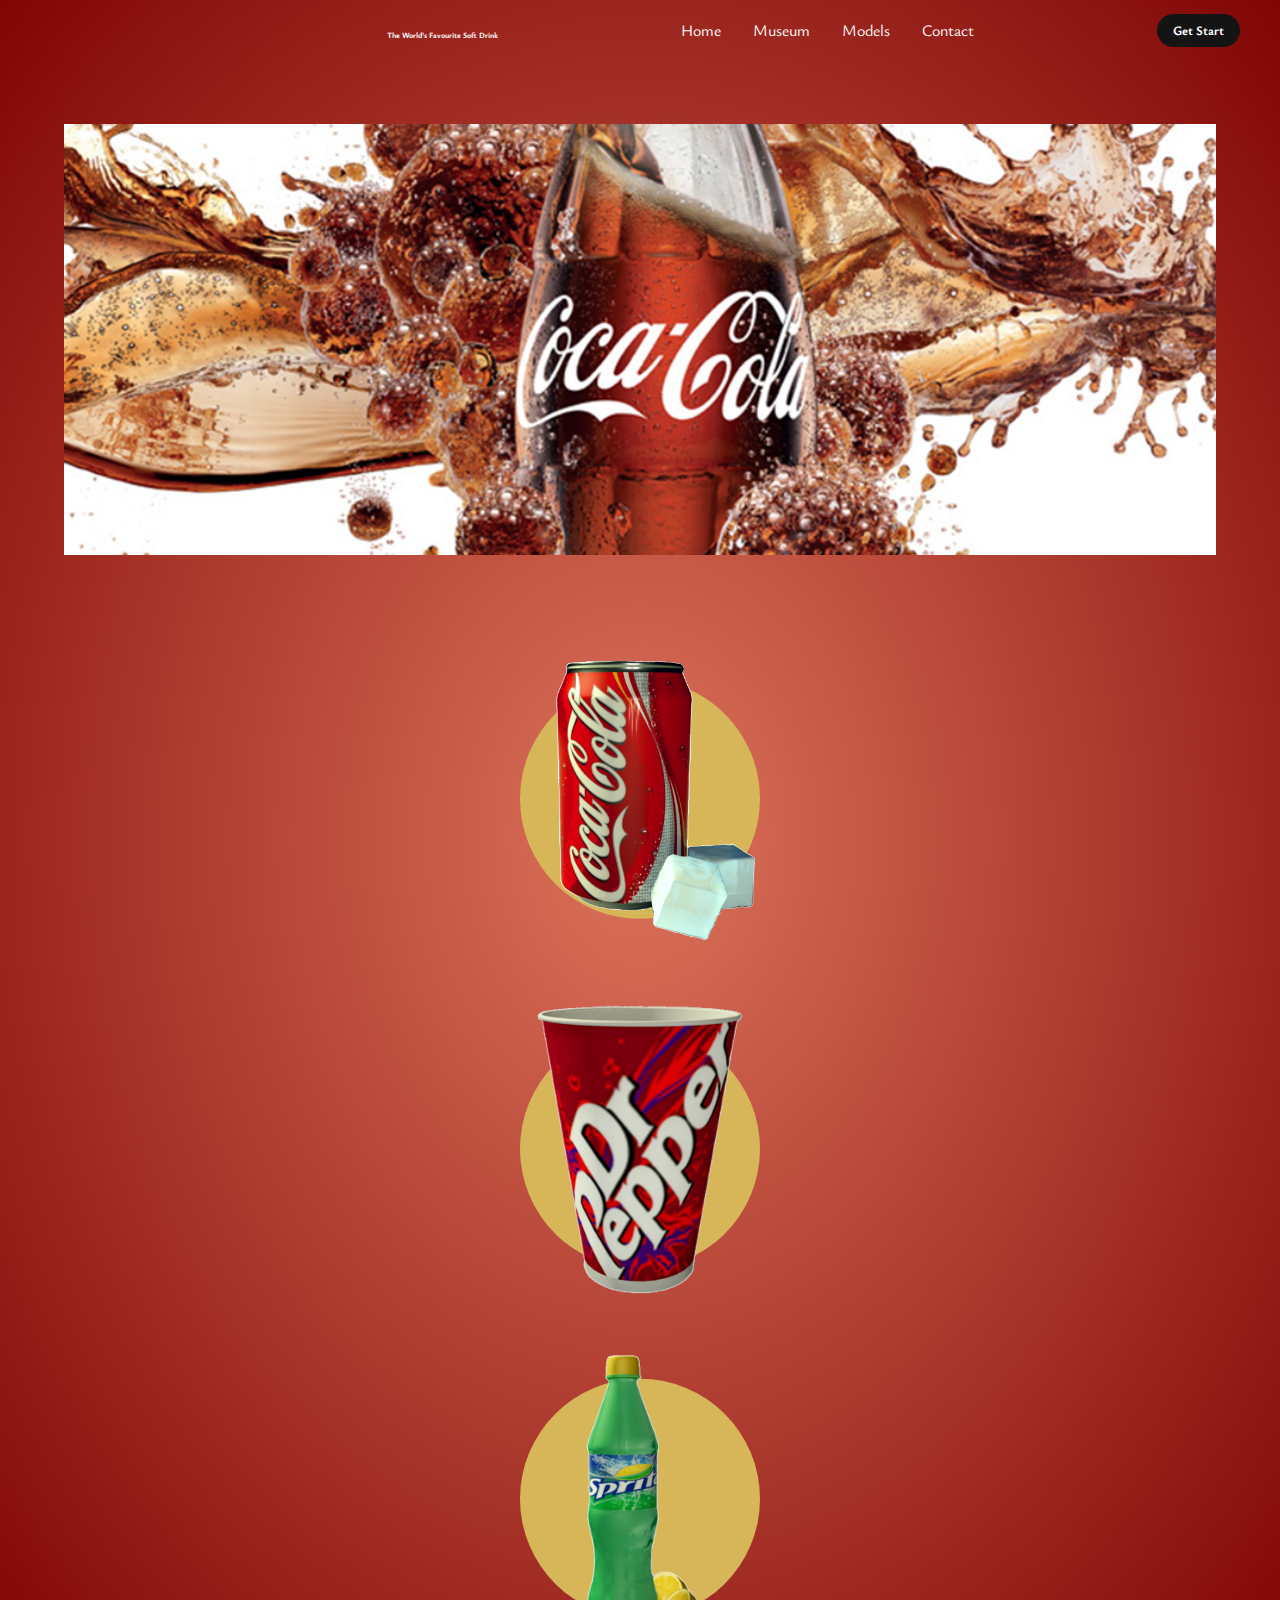
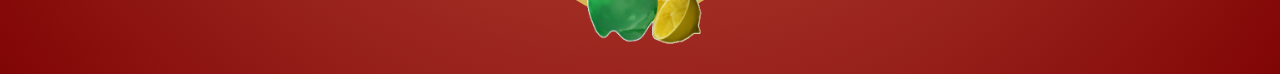
<file: assignment/index.html>
<!DOCTYPE html>
<html>
    <head>
        <meta charset="utf-8" />
        <title>3D App Project</title>
        <link rel="stylesheet" href="css/index.css" />
        <link rel="stylesheet" href="https://cdnjs.cloudflare.com/ajax/libs/font-awesome/6.4.0/css/all.min.css" integrity="sha512-iecdLmaskl7CVkqkXNQ/ZH/XLlvWZOJyj7Yy7tcenmpD1ypASozpmT/E0iPtmFIB46ZmdtAc9eNBvH0H/ZpiBw==" crossorigin="anonymous" referrerpolicy="no-referrer" />
        <link rel="stylesheet" href="https://cdn.jsdelivr.net/npm/swiper@9/swiper-bundle.min.css" />
    </head>
    <body>
        
        <header>
            <div class="navbar">
                <div class="logo">
                    <span style="--i:1;">C</span>
                    <span style="--i:2;">o</span>
                    <span style="--i:3;">c</span>
                    <span style="--i:4;">a</span>
                    <span style="--i:5;margin-left: 0.8vw;">·</span>
                    <span style="--i:6;margin-top: 0.8vw;margin-left: 1.2vw;">C</span>
                    <span style="--i:7;margin-top: 0.8vw;">o</span>
                    <span style="--i:8;margin-top: 0.8vw;">l</span>
                    <span style="--i:9;margin-top: 0.8vw;">a</span>
                </div>

                <div class="strapline">
                    <h1>
                        The World's Favourite Soft Drink
                    </h1>
                </div>

                <ul class="links">
                    <li><a href="#">Home</a></li>
                    <li><a href="museum.html">Museum</a></li>
                    <li><a href="model.html">Models</a></li>
                    <li><a href="#" onclick="showcontact()">Contact</a></li>
                </ul>
                <a href="model.html" class="action_btn">Get Start</a>
                <div class="toggle_btn">
                    <i class="fa-solid fa-bars"></i>
                </div>
            </div>

            <div class="dropdown_menu">
                <li><a href="#">Home</a></li>
                <li><a href="museum.html">Museum</a></li>
                <li><a href="model.html">Models</a></li>
                <li><a href="#" onclick="showcontact()">Contact</a></li>
                <li><a href="model.html" class="action_btn">Get Start</a></li>
            </div>

            <div id="contact">
                <p>MY 3D APP CONTACT DETAILS</p>
                <p>Xinyin Xu, <br>Email: xx91@sussex.ac.uk</p>
                <button onclick="closecontact()">Close</button>
            </div>
        </header>

        <main>
        <img src="assets/images/main_3D.jpg"
            style="min-height: 240px;width: 100%;padding: 5%;"/>

        <div class="container">

            <div class="card">
                <div class="circle">
                    <div class="content">
                        <h2>Coca Cola</h2>
                        <p>It was 1886, John Pemberton, an Atlanta pharmacist, was inspired by simple curiosity. One afternoon, he stirred up a fragrant, caramel-coloured liquid and, when it was done, the mixture was combined with carbonated water and sampled by customers who all agreed - this new drink was something special!</p>
                    </div>
                    <img src="./assets/images/icecola.png" alt="">
                </div>
            </div>

            <div class="card">
                <div class="circle">
                    <div class="content">
                        <h2>Dr. Pepper</h2>
                        <p>Dr Pepper's unique, sparkling blend of 23 fruit flavours has been around for well over a century and it's still the same, with that distinctive flavour you just can't quite put your tongue on. It was created by Texas pharmacist Charles Alderton in 1885. The distinctive, bold taste of Dr Pepper has been popular ever since.</p>
                    </div>
                    <img src="./assets/images/pepper.png" alt="">
                </div>
            </div>

            <div class="card">
                <div class="circle">
                    <div class="content">
                        <h2>Sprite</h2>
                        <p>First introduced in 1961, crisp, refreshing, clean-tasting Sprite is now the world's leading lemon and lime flavoured soft drink and is sold in more than 190 different countries. Sprite Zero, part of our no sugar Zero range, offers the delicious lemon lime taste of Sprite without the sugar or calories.</p>
                    </div>
                    <img src="./assets/images/lemonsprit.png" alt="">
                </div>
            </div>

        </div>
        </main>

    <script src='scripts/js/custom.js'></script> 
    
    </body>
</html>
</file>
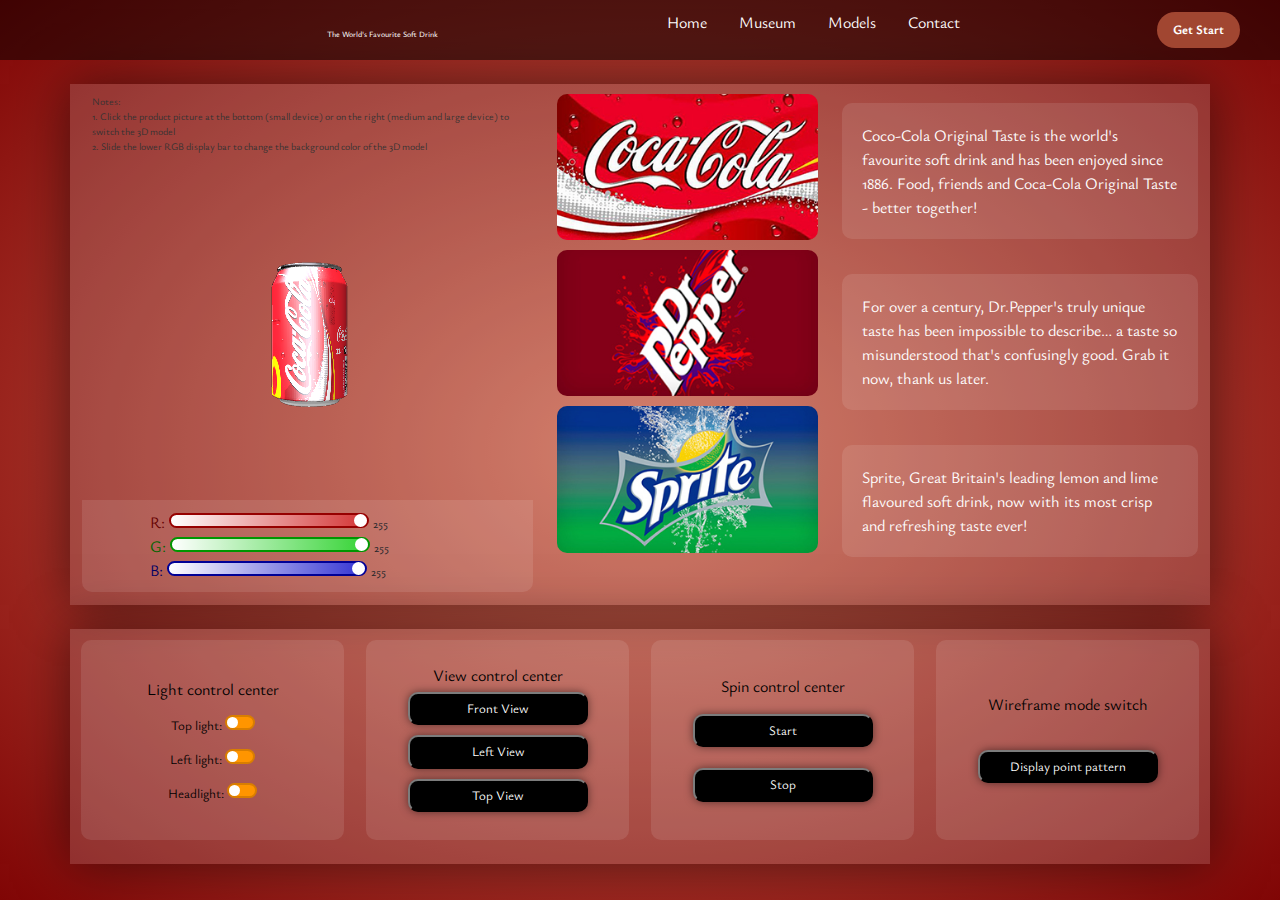
<file: assignment/model.html>
<html> 
    <head> 

        <meta charset="utf-8">
        <meta name="viewport" content="width=device-width, initial-scale=1, shrink-to-fit=no">
        
        <title>X3DOM Model Page</title>
        
        <!--CSS Link-->
        <link rel='stylesheet' href='css/bootstrap.css'></link> 
        <link rel='stylesheet' href='css/x3dom.css'></link> 
        <link rel='stylesheet' href='css/all.css'></link> 
        <link rel="stylesheet" href="https://cdnjs.cloudflare.com/ajax/libs/font-awesome/6.4.0/css/all.min.css" integrity="sha512-iecdLmaskl7CVkqkXNQ/ZH/XLlvWZOJyj7Yy7tcenmpD1ypASozpmT/E0iPtmFIB46ZmdtAc9eNBvH0H/ZpiBw==" crossorigin="anonymous" referrerpolicy="no-referrer" />
 
    </head>

    <body>
    
    <!--Navbar-->
    <header>
        <div class="navbar">
            <div class="logo">
                <span style="--i:1;">C</span>
                <span style="--i:2;">o</span>
                <span style="--i:3;">c</span>
                <span style="--i:4;">a</span>
                <span style="--i:5;margin-left: 0.8vw;">·</span>
                <span style="--i:6;margin-top: 0.6vw;margin-left: 1.2vw;">C</span>
                <span style="--i:7;margin-top: 0.6vw;">o</span>
                <span style="--i:8;margin-top: 0.6vw;">l</span>
                <span style="--i:9;margin-top: 0.6vw;">a</span>
            </div>
            <div class="strapline">
                <h1>
                    The World's Favourite Soft Drink
                </h1>
            </div>
            <ul class="links">
                <li><a href="index.html">Home</a></li>
                <li><a href="museum.html">Museum</a></li>
                <li><a href="model.html">Models</a></li>
                <li><a href="#" onclick="showcontact()">Contact</a></li>
            </ul>
                <a href="model.html" class="action_btn">Get Start</a>
            <div class="toggle_btn">
                <i class="fa-solid fa-bars"></i>
            </div>
        </div>

        <div class="dropdown_menu">
            <li><a href="index.html">Home</a></li>
            <li><a href="museum.html">Museum</a></li>
            <li><a href="model.html">Models</a></li>
            <li><a href="#" onclick="showcontact()">Contact</a></li>
            <li><a href="model.html" class="action_btn">Get Start</a></li>
        </div>

        <div id="contact">
            <p>MY 3D APP CONTACT DETAILS</p>
            <p>Xinyin Xu, <br>Email: xx91@sussex.ac.uk</p>
            <button onclick="closecontact()">Close</button>
        </div>
    </header>

    <br>
    <main>
    <!--Model module-->
    <div class="container">
        <div class="row">

            <div class="col-12 col-md-6 col-lg-5">
                <!--Prompt label-->
                <div id="notes">
                    <p>Notes: <br>
                    1. Click the product picture at the bottom (small device) or on the right (medium and large device) to switch the 3D model<br>
                    2. Slide the lower RGB display bar to change the background color of the 3D model
                    </p>
                </div>

                <!--X3D-->
                <x3d height=330px>
                    <scene id="mainScene">

                        <!--Lights-->
                        <navigationInfo id="head" headlight='true' type='"EXAMINE"'></navigationInfo>
                        <directionalLight id="Top_light" direction='0 -1 0' on ="TRUE" intensity='2.0' shadowIntensity='0.0'>
                        </directionalLight>
                        <directionalLight id="Left_light" direction='-1 -1 0' on ="TRUE" intensity='2.0' shadowIntensity='0.0'>
                        </directionalLight>

                        <!--Views-->
                        <Transform DEF="View_front"
                        translation="10.3935413360596 0 -21.2797012329102"
                        rotation="0 -1 0 2.01899099349976">
                        <Viewpoint id="front"
                            position="0 0 0"
                            orientation="0 -1 0 1.57079601287842"
                            fieldOfView="0.927295029163361"
                            description="camera" />
                        </Transform>
                        <Transform DEF="View_left"
                            translation="21.2786235809326 0 10.1902570724487"
                            rotation="0 1 0 2.69591403007507">
                            <Viewpoint id="left"
                                position="0 0 0"
                                orientation="0 -1 0 1.57079601287842"
                                fieldOfView="0.927295029163361"
                                description="camera" />
                        </Transform>
                        <Transform DEF="View_top"
                            translation="0 23.572151184082 0"
                            rotation="0.216120004653931 -0.216120004653931 -0.952147006988525 1.61981296539307">
                            <Viewpoint id="top"
                                position="0 0 0"
                                orientation="0 -1 0 1.57079601287842"
                                fieldOfView="0.927295029163361"
                                description="camera" />
                        </Transform>

                        <!--Model-->
                        <Transform DEF="model" rotation='0 1 0 0'>
                            <inline id = inlineBox nameSpaceName="model" mapDEFToID="true" url="assets/x3d/coca.x3d"> </inline>
                        </Transform>

                        <!--Spin-->
                        <timeSensor id="spin" DEF="time" cycleInterval="5" enabled="false" loop="true"></timeSensor>
                        <orientationInterpolator DEF="spin" key="0 0.5 1" keyValue="0 1 0 0, 0 1 0 3.14, 0 1 0 6.28"></orientationInterpolator>
                        <Route fromNode="time" fromField ="fraction_changed" toNode="spin" toField="set_fraction"></Route>
                        <Route fromNode="spin" fromField ="value_changed" toNode="model" toField="rotation"></Route>

                    </scene>
                </x3d>
            
                <!--3D backgroud color control-->
                <div id="3dbkgd" class="tdbk">
                        <label for="r" style="color: rgb(100, 0, 0);">R:</label>
                    <input type="range" id="r" min="0" max="255" value="255" class="range" onchange="changeBackgroundColor()">
                        <span id="r-value" style="font-size: 12px;">255</span>
                    <br>
                        <label for="g" style="color: rgb(0, 100, 0);">G:</label>
                    <input type="range" id="g" min="0" max="255" value="255" class="range" onchange="changeBackgroundColor()">
                        <span id="g-value" style="font-size: 12px;">255</span>
                    <br>
                        <label for="b" style="color: rgb(0, 0, 100);">B:</label>
                    <input type="range" id="b" min="0" max="255" value="255" class="range" onchange="changeBackgroundColor()">
                        <span id="b-value" style="font-size: 12px;">255</span>
                </div>
            </div>

            <div class="col-12 col-md-6 col-lg-3">
                <!--Table of 3D items-->
                <table id="model_table" class="gallery">
                    <tr>
                        <td file="assets/x3d/coca.x3d">
                            <img src="assets/images/coca_cola.jpg"/>
                        </td>
                        <td file="assets/x3d/cup.x3d">
                            <img src="assets/images/dr_pepper.jpg"/>
                        </td>
                        <td file="assets/x3d/bottle.x3d">
                            <img src="assets/images/sprite.jpg"/>
                        </td>
                    </tr>
                </table>
            </div>

        
            <div class="col-12 col-md-6 col-lg-4">
                <div class="caption">
                    <p>Coco-Cola Original Taste is the world's favourite soft drink and has been enjoyed since 1886. Food, friends and Coca-Cola Original Taste - better together!</p>
                    <p>For over a century, Dr.Pepper's truly unique taste has been impossible to describe… a taste so misunderstood that's confusingly good. Grab it now, thank us later.</p>
                    <p>Sprite, Great Britain's leading lemon and lime flavoured soft drink, now with its most crisp and refreshing taste ever!</p>
                </div>
            </div>
        </div>
    </div>

    <br>

    <!--Control module-->
    <div class="container">
        <div class="row">
            <!--Lights control-->
            <div class="col" id="lights">
                <label style="font-size: medium;">Light control center</label>

                    <label style="font-size: small;">Top light:  
                <input type="checkbox" class="switch" onclick="lightSwitch('Top_light')"/></label>
                    <label style="font-size: small;">Left light:  
                <input type="checkbox" class="switch" onclick="lightSwitch('Left_light')"/></label>
                    <label style="font-size: small;">Headlight:  
                <input type="checkbox" class="switch" onclick="headlight()"/></label>
            </div>

            <!--Views control-->
            <div class="col" id="views">
                <label style="font-size: medium;">View control center</label>

                <button onclick="document.getElementById('front').setAttribute('set_bind','true');">Front View</button>
                <button onclick="document.getElementById('left').setAttribute('set_bind','true');">Left View</button>
                <button onclick="document.getElementById('top').setAttribute('set_bind','true');">Top View</button>
            </div>

            <!--Spin control-->
            <div class="col" id="spinn">
                <label style="font-size: medium;">Spin control center</label>

                <button onclick="document.getElementById('spin').setAttribute('set_enabled','true');">Start</button>
                <button onclick="document.getElementById('spin').setAttribute('set_enabled','false');">Stop</button>
            </div>
            
            <!--Mode control-->
            <div class="col" id="mode">
                <label style="font-size: medium;">Wireframe mode switch</label>
                <button id="wfmode" onclick="toggleWireframe()">Display point pattern</button>
            </div>

        </div>
    </div>

    <br>
    </main>
        <!--JS Link-->
        <script src='scripts/js/x3dom.js'></script>
        <script src='scripts/js/x3dom-full.js'></script>
        <script src='scripts/js/bootstrap.js'></script>
        <script src='scripts/js/modelaction.js'></script> 
        <script src='scripts/js/custom.js'></script> 

        <script>
        //Wireframe mode
        var button = document.getElementById("wfmode");
        button.addEventListener('click', function() {
            var text = document.getElementById("wfmode");
            if (text.innerHTML === "Display point pattern") {
                text.innerHTML = "Display line pattern";
            } else if (text.innerHTML === "Display line pattern"){
                text.innerHTML = "Display pomplete model";
            }else{
                text.innerHTML = "Display point model";
            }
        });
        </script>
    </body> 

</html>
</file>
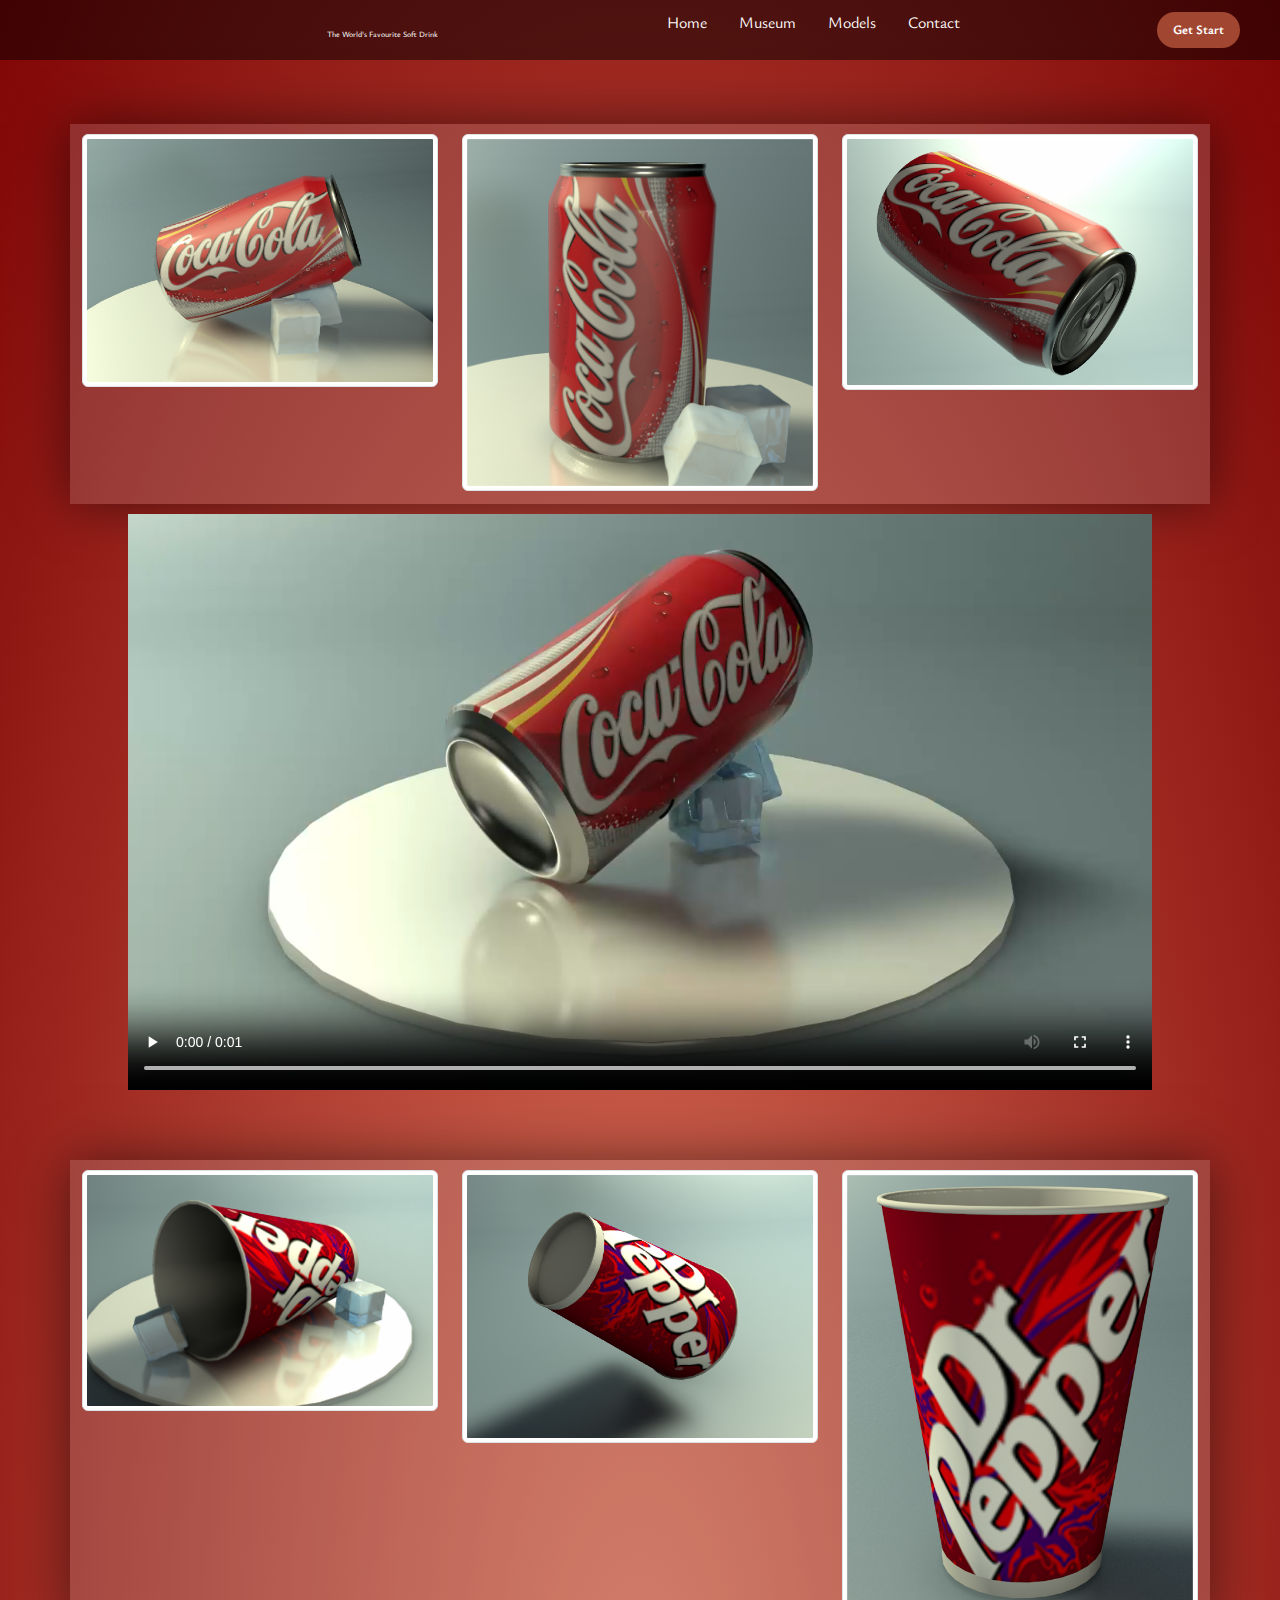
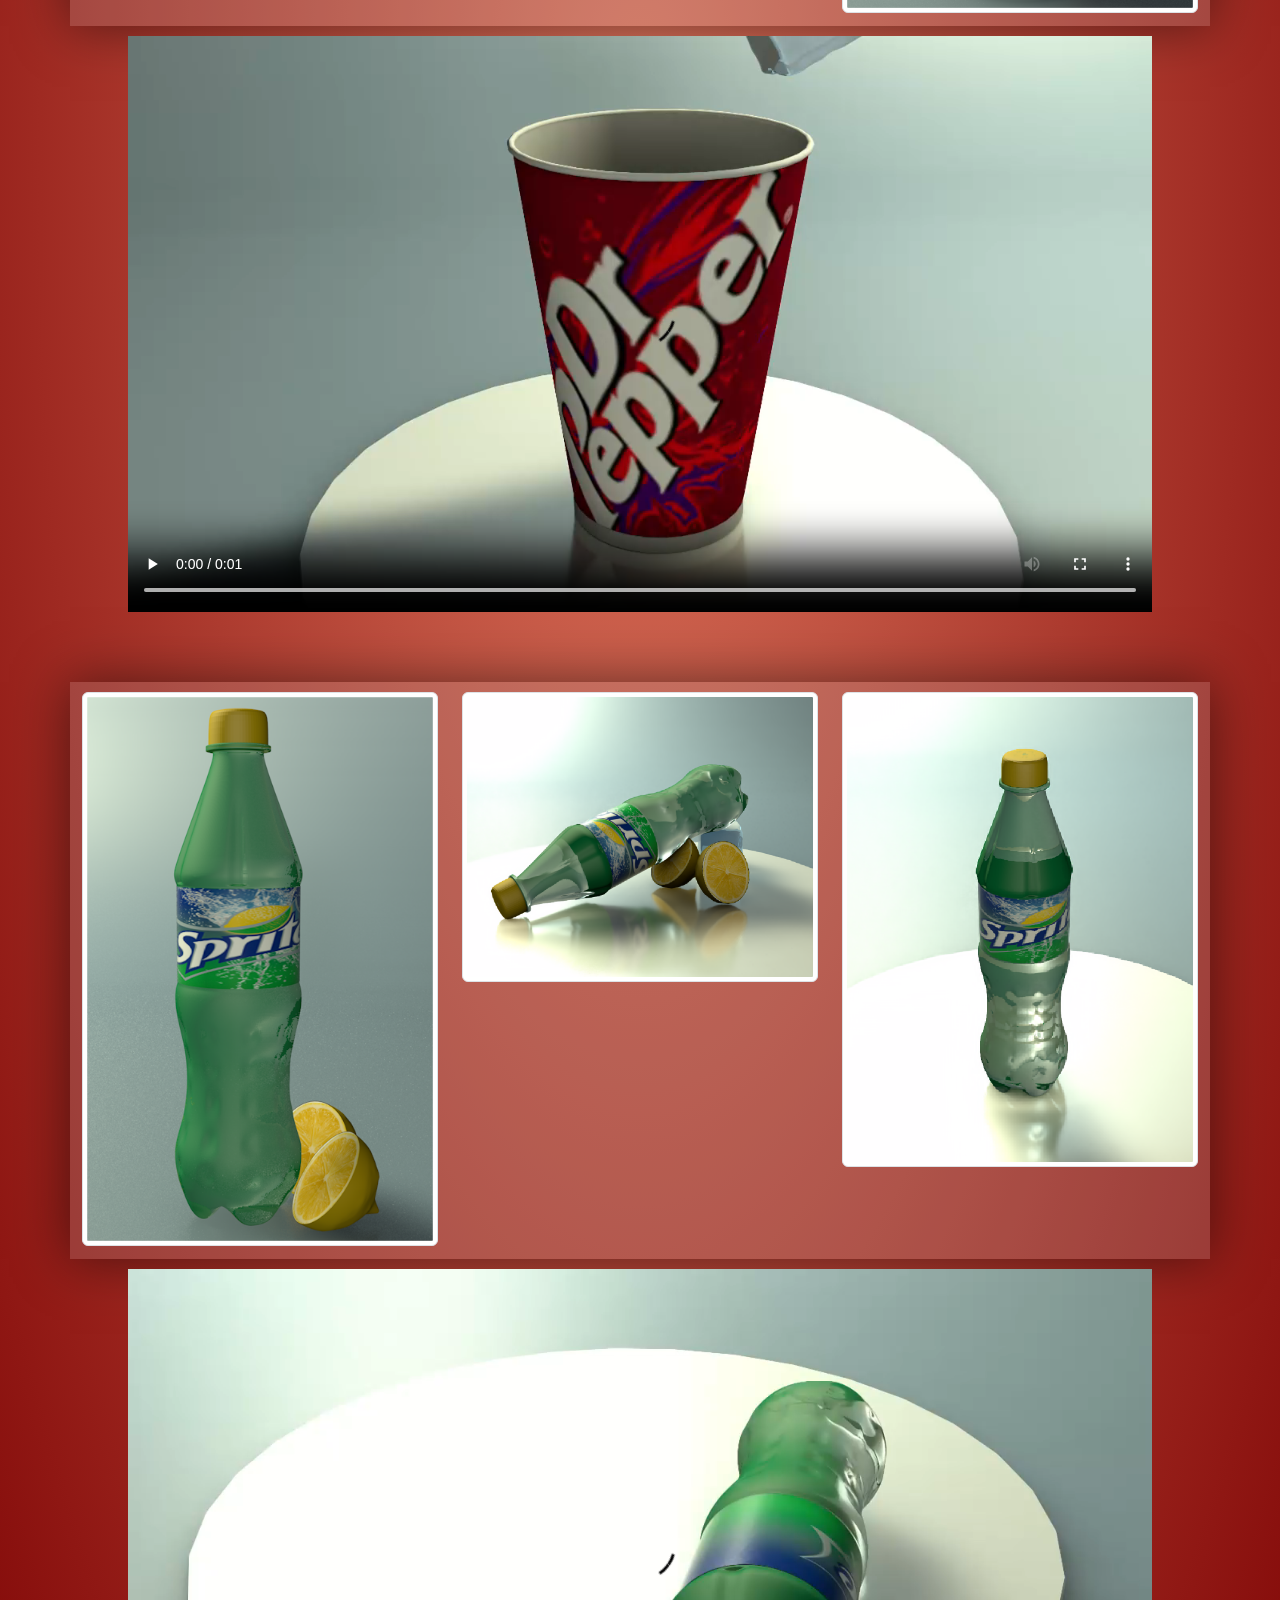
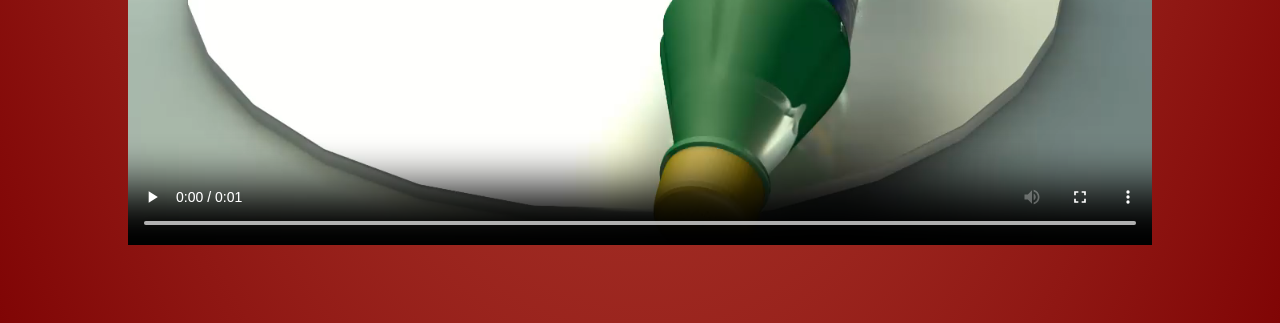
<file: assignment/museum.html>
<!DOCTYPE html>
<html>
    <head>
        <meta charset="utf-8" />
        <title>Virtual Museum Page</title>
        <link rel='stylesheet' href='css/bootstrap.css'>
        <link rel="stylesheet" href="css/all.css" />
        <link rel="stylesheet" href="https://cdnjs.cloudflare.com/ajax/libs/font-awesome/6.4.0/css/all.min.css" integrity="sha512-iecdLmaskl7CVkqkXNQ/ZH/XLlvWZOJyj7Yy7tcenmpD1ypASozpmT/E0iPtmFIB46ZmdtAc9eNBvH0H/ZpiBw==" crossorigin="anonymous" referrerpolicy="no-referrer" />
        <link rel="stylesheet" href="https://cdn.jsdelivr.net/npm/swiper@9/swiper-bundle.min.css" />
    </head>

    <body id="museumbody">

        <header>
            <div class="navbar">
                <div class="logo">
                    <span style="--i:1;">C</span>
                    <span style="--i:2;">o</span>
                    <span style="--i:3;">c</span>
                    <span style="--i:4;">a</span>
                    <span style="--i:5;margin-left: 0.8vw;">·</span>
                    <span style="--i:6;margin-top: 0.6vw;margin-left: 1.2vw;">C</span>
                    <span style="--i:7;margin-top: 0.6vw;">o</span>
                    <span style="--i:8;margin-top: 0.6vw;">l</span>
                    <span style="--i:9;margin-top: 0.6vw;">a</span>
                </div>
                <div class="strapline">
                    <h1>
                        The World's Favourite Soft Drink
                    </h1>
                </div>
                <ul class="links">
                    <li><a href="index.html">Home</a></li>
                    <li><a href="museum.html">Museum</a></li>
                    <li><a href="model.html">Models</a></li>
                    <li><a href="#" onclick="showcontact()">Contact</a></li>
                </ul>
                    <a href="model.html" class="action_btn">Get Start</a>
                <div class="toggle_btn">
                    <i class="fa-solid fa-bars"></i>
                </div>
            </div>
    
            <div class="dropdown_menu">
                <li><a href="index.html">Home</a></li>
                <li><a href="museum.html">Museum</a></li>
                <li><a href="model.html">Models</a></li>
                <li><a href="#" onclick="showcontact()">Contact</a></li>
                <li><a href="model.html" class="action_btn">Get Start</a></li>
            </div>

            <div id="contact">
                <p>MY 3D APP CONTACT DETAILS</p>
                <p>Xinyin Xu, <br>Email: xx91@sussex.ac.uk</p>
                <button onclick="closecontact()">Close</button>
            </div>
        </header>

        <main>
        <div id="preview" class="container">
            <div class="row">
                <div class="col">
            <img src="assets/images/mu1.png" class="img-thumbnail" alt="Cinque Terre"/>
                </div>
                <div class="col">
            <img src="assets/images/mu2.png" class="img-thumbnail" alt="Cinque Terre"/>
                </div>
                <div class="col">
            <img src="assets/images/mu3.png" class="img-thumbnail" alt="Cinque Terre"/>
                </div>
            </div>
        </div>
        <video src="assets/images/cola.mp4" controls style="width: 80%;margin-left: 10%;"></video>
        
        <div id="preview" class="container">
            <div class="row">
                <div class="col">
            <img src="assets/images/mu4.png" class="img-thumbnail" alt="Cinque Terre"/>
                </div>
                <div class="col">
            <img src="assets/images/mu5.png" class="img-thumbnail" alt="Cinque Terre"/>
                </div>
                <div class="col">
            <img src="assets/images/mu6.png" class="img-thumbnail" alt="Cinque Terre"/>
                </div>
            </div>
        </div>
        <video src="assets/images/pepper.mp4" controls style="width: 80%;margin-left: 10%;"></video>
        
        <div id="preview" class="container">
            <div class="row">
                <div class="col">
            <img src="assets/images/mu7.png" class="img-thumbnail" alt="Cinque Terre"/>
                </div>
                <div class="col">
            <img src="assets/images/mu8.png" class="img-thumbnail" alt="Cinque Terre"/>
                </div>
                <div class="col">
            <img src="assets/images/mu9.png" class="img-thumbnail" alt="Cinque Terre"/>
                </div>
            </div>
        </div>
        <video src="assets/images/sprite.mp4" controls style="width: 80%;margin-left: 10%;"></video>
        
        <br><br><br><br>

        </main>

        <script>
            
            for (let img of document.querySelectorAll(".img-thumbnail")) {
                img.addEventListener("click",()=>{

                    let container = document.createElement("div")
                    container.classList.add("preview_container")
                    container.onclick = function(){
                        container.remove()
                    }
                    let innerImg = document.createElement("img")
                    innerImg.classList.add("image")

                    innerImg.src = img.src
                    
                    container.onwheel = function(event){
                        event.preventDefault();
                        const width = getComputedStyle(innerImg).width.slice(0, -2)
                        const height = getComputedStyle(innerImg).height.slice(0, -2)

                        if (event.deltaY > 0){
                            innerImg.style.width = parseInt(width) * 1.2 + "px"
                            innerImg.style.height = parseInt(height) * 1.2 + "px"
                        }else if (event.deltaY < 0){
                            innerImg.style.width = parseInt(width) * 0.8 + "px"
                            innerImg.style.height = parseInt(height) * 0.8 + "px"
                        }
                        
                    }
                    container.append(innerImg)
                    document.body.append(container)
                })
            }

        </script>

        <script src='scripts/js/bootstrap.js'></script>
        <script src='scripts/js/custom.js'></script> 
    </body>
</html>
</file>
<file: assignment/css/index.css>
@import url('https://fonts.googleapis.com/css2?family=Dancing+Script:wght@700&family=Ysabeau&display=swap');

* {
    margin: 0;
    padding: 0;
    box-sizing: border-box;
}
body {
    font-family: 'Ysabeau', sans-serif;
    justify-content: center;
    align-items: center;
    min-height: 100vh;
    background: radial-gradient(rgb(220, 115, 91),rgb(128, 5, 5));
    flex-wrap: wrap;
}

/*container*/
.container {
    display: flex;
    flex-direction: column; 
    align-items: center;
    justify-content: center;
}

/*Logo*/
.logo {
    font-family:'Dancing Script', cursive;
    font-size: 3rem;
    display: flex;
    color: transparent;
}
.logo span {
    animation: animate 3s linear infinite;
    animation-delay: calc(0.1s * var(--i));
}
@keyframes animate {
    0%
    {
        color: #fff;
        filter: blur(0.5px) hue-rotate(0deg);
        text-shadow: 0 0 1vw #00b3ff,
        0 0 20px #00b3ff,
        0 0 40px #00b3ff,
        0 0 80px #00b3ff;
    }
    30%,70%
    {
        color: #fff;
        filter: blur(0.5px) hue-rotate(360deg);
        text-shadow: 0 0 1vw #00b3ff,
        0 0 20px #00b3ff,
        0 0 40px #00b3ff,
        0 0 80px #00b3ff;
    }
    100%
    {
        color: transparent;
        box-shadow: none;
        filter: blur(0.5px) hue-rotate(0deg);
    }
}

/*Strapline*/
h1 {
    font-size: 0.5rem;
    color: #fff;
    margin-bottom: -30px;
    margin-left: -18px;
}

/*navbar*/
li {
    list-style: none;
}
a {
    text-decoration: none;
    color: #fff;
    font-size: 1rem;
}
a:hover {
    color: black;
}
/*header*/
header {
    position: relative;
    padding: 0 2rem;
}
.navbar {
    width: 100%;
    height: 60px;
    max-width: 1200px;
    margin: 0 auto;
    display: flex;
    align-items: center;
    justify-content: space-between;
}

.navbar .links {
    display: flex;
    gap: 2rem;
}

.navbar .toggle_btn {
    color: #fff;
    font-size: 1.5rem;
    cursor: pointer;
    display: none;
}
.action_btn {
    background-color: rgb(20, 20, 20);
    color: #fff;
    padding: 0.5rem 1rem;
    border: none;
    outline: none;
    border-radius: 20px;
    font-size: 0.8rem;
    font-weight: bold;
    cursor: pointer;
    transition: scale 0.2 ease;
}
.action_btn:hover {
    scale: 1.05;
    color: #fff;
}
.action_btn:active {
    scale: 0.95;
}
/*dropdown menu*/
.dropdown_menu {
    display: none;
    position: absolute;
    right: 2rem;
    top: 60px;
    height: 0;
    width: 300px;
    background: rgba(255, 255, 255, 0.1);
    backdrop-filter: blur(15px);
    border-radius: 10px;
    overflow: hidden;
    transition: height 0.2s cubic-bezier(0.175, 0.885, 0.32, 1.275);
}
.dropdown_menu.open {
    height: 240px;
}
.dropdown_menu li {
    padding: 0.7rem;
    display: flex;
    align-items: center;
    justify-content: center;
}
.dropdown_menu .action_btn {
    width: 100%;
    display: flex;
    justify-content: center;
}
/*Contact*/
#contact {
    display:none;
    position:fixed;
    top:40%;
    left:10%;
    width:80%;
    height:auto;
    z-index:9999;
    color: #fff;
    padding: 5%;
    background-color:rgba(40, 0, 0, 0.8);
    border-radius:5px;
}
#contact button {
    width: 100%;
}
/*responsive*/
@media (max-width: 576px) {
    .dropdown_menu {
        left: 2rem;
        width: unset;
    }
    .card{
        width: auto;
        max-width: 350px;
        align-items: flex-start;
        margin: 13px;
    }
    .card:hover{
        height: 600px;
    }
    .card .content{
        width: 100%;
        left: 0;
        padding: 30px;
    }
    .card:hover img{
        top: 70%;
        left: 50%;
        height: 300px;
    }
}
@media (max-width: 992px) {
    .navbar .links,
    .navbar .action_btn {
        display: none;
    }
    .navbar .toggle_btn {
        display: block;
    }
    .dropdown_menu {
        display: block;
    }
}

/*Product card*/
.card{
    position: relative;
    width: 600px;
    height: 350px;
    border-radius: 20px;
    display: flex;
    align-items: center;
    transition: 0.5s;
}
.card .circle{
    position: absolute;
    top: 0;
    left: 0;
    width: 100%;
    height: 100%;
    
}
.card .circle::before{
    content: "";
    position: absolute;
    top: 0;
    left: 0;
    width: 100%;
    height: 100%;
    background: rgb(215, 182, 90);
    clip-path: circle(120px at center);
    border-radius: 20px;
    transition: 0.5s;
}
.card:hover .circle::before{
    clip-path: circle(400px at center);
    background: rgb(170, 0, 0);
}
.card img{
    position: absolute;
    top: 50%;
    left: 50%;
    transform: translate(-50%,-50%);
    height: 300px;
    pointer-events: none;
    transition: 0.5s;
}
.card:hover img{
    display: block;
    left: 80%;
    height: 400px;
}
.card .content{
    position: relative;
    width: 50%;
    padding: 20px 20px 20px 40px;
    transition: 0.5s;
    pointer-events: none;
    opacity: 0;
    visibility: hidden;
}
.card:hover .content{
    left: 0;
    opacity: 1;
    visibility: visible;
}
.card .content h2{
    color: white;
    text-transform: uppercase;
    font-size: 2em;
    line-height: 1em;
    margin-bottom: 7px;
}
.card .content p{
    color: white;
    font-size: 0.8em;
}

.card:nth-child(2):hover .circle::before{
    clip-path: circle(400px at center);
    background: rgb(50, 0, 0);
}

.card:nth-child(3):hover .circle::before{
    clip-path: circle(400px at center);
    background: rgb(20, 100, 0);
}

button {
    color:white;
    font-size: small;
    text-align: center;
    background-color: black;
    margin: 5px;
    padding: 5px;
    width: 180px;
    border-color: #282828;
    border-radius: 10px;
    box-shadow: 0 0 8px rgba(0, 0, 0, 0.5);
}
button:hover {
    background-color: rgb(128, 5, 5);
    color: #dadada;
}
</file>
<file: assignment/css/x3dom.css>
/*
 * X3DOM JavaScript Library
 * http://www.x3dom.org
 *
 * (C)2009 Fraunhofer IGD, Darmstadt, Germany
 * Dual licensed under the MIT and GPL
 *
 * Based on code originally provided by
 * Philip Taylor: http://philip.html5.org
 */

X3D, x3d {
    position:relative;
    cursor:pointer;
    margin: 0;
    padding: 0;
    outline: none;
    display: block;
}

X3D:hover, 
x3d:hover, 
.x3dom-canvas:hover {
    -webkit-user-select: none;
    -webkit-touch-callout: none;
}

.x3dom-canvas {
    border:none;
    cursor:pointer;
    cursor:-webkit-grab;
    cursor:grab;
    width:100%;
    height:100%;
}

.x3dom-canvas-mousedown {
  cursor:-webkit-grabbing;
  cursor:grabbing;
}

.x3dom-canvas:focus {
    outline:none; 
}

.x3dom-progress {
    left: 16px;
    top: 16px;
    position: absolute;
    color: #646464;
    font-family: Helvetica, sans-serif;
    font-size: 14px;
    font-weight: bold;
    z-index: 100;
    display: flex;
    justify-content: center;
    align-items: center;
    background: rgba(255, 255, 255, 0.1);
    padding: 12px;
    border-radius: 5px;
    pointer-events: none;
    transition: opacity 0.2s ease-in-out;
}

.x3dom-progress-spinner {
    border: 2px solid #f3f3f3; /* Light grey */
    border-top: 2px solid #646464; /* Blue */
    border-radius: 50%;
    width: 16px;
    height: 16px;
    animation: spin 1s linear infinite;
    margin-right: 12px;
}

@keyframes spin {
    0% { transform: rotate(0deg); }
    100% { transform: rotate(360deg); }
}

.x3dom-vr {
    position: absolute;
    display: none;
    bottom: 5px;
    right: 15px;
    width: 48px;
    height: 48px;
    background-color: #ccc;
    opacity: 0.9;
    -webkit-mask-image: url("data:image/svg+xml,%3Csvg version='1.1' id='Layer_1' xmlns='http://www.w3.org/2000/svg' xmlns:xlink='http://www.w3.org/1999/xlink' x='0px' y='0px' viewBox='0 0 24 24' style='enable-background:new 0 0 24 24;' xml:space='preserve'%3E%3Cpath id='XMLID_9_' style='fill:%23FFFFFF;' d='M20.2,6.1c-2.7,0-5.4,0-8.2,0c-2.8,0-5.5,0-8.3,0c-1,0-1.5,0.6-1.5,1.5 c0,2.8,0,5.6,0,8.5c0,0.9,0.6,1.5,1.5,1.5c1.7,0,3.3,0,5,0c0.6,0,0.9-0.2,1.1-0.8c0.3-0.8,0.7-1.7,1-2.5c0.2-0.6,0.6-0.9,1.2-0.9 c0.6,0,1,0.4,1.2,1c0.3,0.8,0.5,1.5,0.8,2.3c0.3,0.8,0.5,0.9,1.3,0.9c1.6,0,3.2,0,4.7,0c1.2,0,1.7-0.5,1.7-1.8c0-2.7,0-5.4,0-8 C21.8,6.6,21.4,6.1,20.2,6.1z M7.8,14.3c-1.2,0-2.2-0.9-2.2-2.1c0-1.2,1-2.2,2.2-2.2c1.2,0,2.2,1,2.2,2.2C10,13.3,9,14.3,7.8,14.3z M16.2,14.3c-1.2,0-2.2-1-2.2-2.2c0-1.2,1-2.2,2.2-2.2c1.2,0,2.2,1,2.2,2.2C18.4,13.4,17.4,14.3,16.2,14.3z'/%3E%3C/svg%3E");
    mask-image: url("data:image/svg+xml,%3Csvg version='1.1' id='Layer_1' xmlns='http://www.w3.org/2000/svg' xmlns:xlink='http://www.w3.org/1999/xlink' x='0px' y='0px' viewBox='0 0 24 24' style='enable-background:new 0 0 24 24;' xml:space='preserve'%3E%3Cpath id='XMLID_9_' style='fill:%23FFFFFF;' d='M20.2,6.1c-2.7,0-5.4,0-8.2,0c-2.8,0-5.5,0-8.3,0c-1,0-1.5,0.6-1.5,1.5 c0,2.8,0,5.6,0,8.5c0,0.9,0.6,1.5,1.5,1.5c1.7,0,3.3,0,5,0c0.6,0,0.9-0.2,1.1-0.8c0.3-0.8,0.7-1.7,1-2.5c0.2-0.6,0.6-0.9,1.2-0.9 c0.6,0,1,0.4,1.2,1c0.3,0.8,0.5,1.5,0.8,2.3c0.3,0.8,0.5,0.9,1.3,0.9c1.6,0,3.2,0,4.7,0c1.2,0,1.7-0.5,1.7-1.8c0-2.7,0-5.4,0-8 C21.8,6.6,21.4,6.1,20.2,6.1z M7.8,14.3c-1.2,0-2.2-0.9-2.2-2.1c0-1.2,1-2.2,2.2-2.2c1.2,0,2.2,1,2.2,2.2C10,13.3,9,14.3,7.8,14.3z M16.2,14.3c-1.2,0-2.2-1-2.2-2.2c0-1.2,1-2.2,2.2-2.2c1.2,0,2.2,1,2.2,2.2C18.4,13.4,17.4,14.3,16.2,14.3z'/%3E%3C/svg%3E");
}

.x3dom-vr:hover {
    background-color: #999;
}

#x3dom-state-viewer {
    position: absolute;
    margin: 2px;
    padding: 5px;
    width: 135px;
    top: 0%;
    right: 0%;
    opacity: 0.9;
    background-color: #323232;
    z-index: 1000;
    font-family: Arial, sans-serif;
    color: #C8C8C8;
    font-weight: bold;
    text-transform: uppercase;
    cursor: help;
}

.x3dom-states-head {
    display: block;
    font-size: 26px;
}

.x3dom-states-rendermode-software {
    font-size: 10px;
    margin: 0 0 2px 2px;
}

.x3dom-states-rendermode-hardware {
    font-size: 10px;
    margin: 0 0 2px 2px;
}

.x3dom-states-head2 {
    font-size: 10px;
}

.x3dom-states-list {
    float: left;
    width: 100%;
    border-top: 1px solid #C8C8C8;
    list-style: none;
    font-size: 9px;
    line-height: 16px;
    margin:0;
    padding: 0;
    padding-top: 2px;
}

.x3dom-states-item  {
    width: 100%;
    float: left;
}

.x3dom-states-item-title {
    float: left;
    margin-left: 2px;
}

.x3dom-states-item-value {
    float: right;
    margin-right: 2px;
}

.x3dom-touch-marker {
	display: inline;
    padding: 5px;
    border-radius: 10px;
    position: absolute;
    font-family: Helvetica, sans-serif;
    line-height:10px;
    font-size: 10px;
    color: darkorange;
    background: cornsilk;
    opacity: 0.6;
    border: 2px solid orange;
	z-index: 200;
}

.x3dom-log {
    position: absolute;
    bottom: 16px;
    left: 50%;
    transform: translateX(-50%);
    width: 90%;
    border: 2px solid olivedrab;
    height: 200px;
    padding: 4px;
    overflow: auto;
    white-space: pre-wrap;
    font-family: sans-serif;
    font-size: x-small;
    color: #00ff00;
    background-color: black;
    opacity: 0.8;
    -webkit-user-select: text;
       -moz-user-select: text;
        -ms-user-select: text;
            user-select: text;
}

.x3dom-nox3d {
    font-family: Helvetica, sans-serif;
    font-size: 14px;
    background-color: #eb7a7a;
    padding: 1em;
    opacity: 0.75;
}

.x3dom-nox3d p { 
    color: #fff;
    font-size: 14px;
}

.x3dom-nox3d a { 
    color: #fff;
    font-size: 14px;
}
</file>
<file: assignment/css/all.css>
@import url('https://fonts.googleapis.com/css2?family=Dancing+Script:wght@700&family=Ysabeau&display=swap');

* {
    margin: 0;
    padding: 0;
    box-sizing: border-box;
}

body {
    font-family: 'Ysabeau', sans-serif;
    justify-content: center;
    align-items: center;
    min-height: 100vh;
    background: radial-gradient(rgb(220, 115, 91),rgb(128, 5, 5));
    flex-wrap: wrap;
}

/*container*/
.container{
    background-color: rgba(180, 180, 180, 0.2);
    padding-bottom: 1%;
    box-shadow: 0 0 50px rgba(0, 0, 0, 0.5);
}

/*Logo*/
.logo {
    font-family:'Dancing Script', cursive;
    font-size: 3rem;
    display: flex;
    color: transparent;
}
.logo span {
    animation: animate 3s linear infinite;
    animation-delay: calc(0.1s * var(--i));
}
@keyframes animate {
    0%
    {
        color: #fff;
        filter: blur(0.5px) hue-rotate(0deg);
        text-shadow: 0 0 1vw #00b3ff,
        0 0 20px #00b3ff,
        0 0 40px #00b3ff,
        0 0 80px #00b3ff;
    }
    30%,70%
    {
        color: #fff;
        filter: blur(0.5px) hue-rotate(360deg);
        text-shadow: 0 0 1vw #00b3ff,
        0 0 20px #00b3ff,
        0 0 40px #00b3ff,
        0 0 80px #00b3ff;
    }
    100%
    {
        color: transparent;
        box-shadow: none;
        filter: blur(0.5px) hue-rotate(0deg);
    }
}

/*Strapline*/
h1 {
    font-size: 0.5rem;
    color: #fff;
    margin-bottom: -30px;
    margin-left: -18px;
}

/*navbar*/
li {
    list-style: none;
}
a {
    text-decoration: none;
    color: #fff;
    font-size: 1rem;
}
a:hover {
    color: rgb(220, 115, 91);
}
/*header*/
header {
    position: relative;
    padding: 0 2rem;
    background-color: rgb(0, 0, 0, 0.5);
}
.navbar {
    width: 100%;
    height: 60px;
    max-width: 1200px;
    margin: 0 auto;
    display: flex;
    align-items: center;
    justify-content: space-between;
}
.navbar .logo {
    font-size: 1.5rem;
    font-weight: bold;
}

.navbar .links {
    display: flex;
    gap: 2rem;
}

.navbar .toggle_btn {
    color: #fff;
    font-size: 1.5rem;
    cursor: pointer;
    display: none;
}
.action_btn {
    background-color: rgb(161, 70, 49);
    color: #fff;
    padding: 0.5rem 1rem;
    border: none;
    outline: none;
    border-radius: 20px;
    font-size: 0.8rem;
    font-weight: bold;
    cursor: pointer;
    transition: scale 0.2 ease;
}
.action_btn:hover {
    scale: 1.05;
    color: #fff;
}
.action_btn:active {
    scale: 0.95;
}
/*dropdown menu*/
.dropdown_menu {
    display: none;
    position: absolute;
    right: 2rem;
    top: 60px;
    height: 0;
    width: 300px;
    background: rgba(255, 255, 255, 0.1);
    backdrop-filter: blur(15px);
    border-radius: 10px;
    overflow: hidden;
    transition: height 0.2s cubic-bezier(0.175, 0.885, 0.32, 1.275);
}
.dropdown_menu.open {
    height: 240px;
    z-index: 1000;
}
.dropdown_menu li {
    padding: 0.7rem;
    display: flex;
    align-items: center;
    justify-content: center;
}
.dropdown_menu .action_btn {
    width: 100%;
    display: flex;
    justify-content: center;
}
/*Contact*/
#contact {
    display:none;
    position:fixed;
    top:20%;
    left:20%;
    width:50%;
    height:auto;
    z-index:9999;
    color: #fff;
    padding: 5%;
    background-color:rgba(40, 0, 0, 0.8);
    border-radius:5px;
}
#contact button {
    width: 100%;
}

/*responsive*/
@media (max-width: 768px) {
    .navbar .links,
    .navbar .action_btn {
        display: none;
    }
    .navbar .toggle_btn {
        display: block;
    }
    .dropdown_menu {
        display: block;
    }
}
@media (max-width: 576px) {
    .dropdown_menu {
        left: 2rem;
        width: unset;
    }
}

/*Notes style*/
#notes {
    padding-left: 10px;
    padding-top: 10px;
    font-size: 10px; 
    color: rgb(50, 50, 50);
}
#notes:hover{
    color: #dadada;
}

/*Model change*/
table {
    margin-top: 10px;
    margin-bottom: 5px;
    justify-content: center;
    align-items: center;
    border-collapse: collapse;
}
img {
    position: relative;
    width: 100%;
    height: auto;
    border-radius: 10px;
}
.caption {
    display: none;
}
@media (max-width: 767px) {
    td {
        text-align: center;
        width: 33.33%;
        vertical-align: top;
    }
    img {
        width: 100%;
        height: auto;
    }
}
@media (min-width: 768px) and (max-width: 991px) {
    table{
        max-width: 240px;
    }
    td {
        display: block;
        height: 33.33%;
        margin-bottom: 10px;
        overflow:auto;
        table-layout: fixed;
      }
    img{
        width: 100%;
        height: auto;
        
    }

}
@media (min-width: 992px) {
    table{
        max-width: 280px;
    }
    td {
        display: block;
        height: 33.33%;
        margin-bottom: 10px;
        overflow:auto;
        table-layout: fixed;
    }
    img {
        width: 100%;
        height: auto;
    }
    .caption {
        display:flex;
        flex-direction: column;
        justify-content: space-evenly;
        align-items: stretch;
        height: 100%;
        max-height: inherit;
        
    }
    .caption p {
        padding: 20px;
        background-color: rgba(255, 255, 255, 0.1);
        color: white;
        border-radius: 10px;
        overflow: auto;
    }
    .caption p:hover{
        color: black;
    }
    
}

/*Lights Switch*/
.switch {
    width: 30px;
    height: 15px;
    appearance: none;
    background-color:#ff9500;
    border-radius: 15px;
    border: 2px solid rgba(0,0,0,0.15);
    position: relative;
}

.switch::after{
    content: " ";
    position: absolute;
    top: 0;
    left: 0;
    height: 11px;
    width: 11px;
    background-color: #fff;
    border-radius: 50%;
    transition: all 0.15s ease-in-out;
}

.switch:checked{
    background-color: #bfbfbf ;
}

.switch:checked::after{
    transform: translateX(15px);
}

/*X3D backgroud color*/
.tdbk {
    background-color: rgba(255, 255, 255, 0.1);
    border-radius: 0 0 10px 10px;
    padding-left: 15%;
    padding-top: 10px;
    padding-bottom: 10px;
    justify-content: space-around;
}

.range{
    width: 200px;
    height: 15px;
    appearance: none;
    outline: none;
    border-radius: 15px;
}

.range::-webkit-slider-thumb{
    appearance: none;
    width: 13px;
    height: 13px;
    background: #fff;
    border-radius: 50%;
    border: #bfbfbf;
}

#r{
    background-image: linear-gradient(to right, rgba(255,0,0,0), rgba(200,0,0,0.8));
    border: 2px solid rgb(150,0,0);
}
#g{
    background-image: linear-gradient(to right, rgba(255,0,0,0), rgba(0,200,0,0.8));
    border: 2px solid rgb(0,150,0);
}
#b{
    background-image: linear-gradient(to right, rgba(255,0,0,0), rgba(0,0,200,0.8));
    border: 2px solid rgb(0,0,150);
}

/*Lights style*/

#lights, 
#views, 
#spinn, 
#mode {
    display: flex;
    flex-direction: column;
    color: rgb(0, 0, 0);
    background-color: rgba(255, 255, 255, 0.1);
    border-radius: 10px;
    margin: 1%;
    padding: 2%;
    justify-content: space-evenly;
    align-items: center;
}
button {
    color:white;
    font-size: small;
    text-align: center;
    background-color: black;
    margin: 5px;
    padding: 5px;
    width: 180px;
    border-color: #282828;
    border-radius: 10px;
    box-shadow: 0 0 8px rgba(0, 0, 0, 0.5);
}
button:hover {
    background-color: rgb(128, 5, 5);
    color: #dadada;
}

/*Picture Preview*/
.preview_container{
    position: fixed;
    top: 0;
    bottom: 0;
    left: 0;
    right: 0;
    background-color: rgba(0, 0, 0, 0.5);
    display: flex;
    align-items: center;
    justify-content: center;
    overflow: hidden;
}
.preview_container .image{
    object-fit: contain;
    max-width: 80%;
    max-height: 80%;
    min-width: 10%;
    min-height: 10%;
}
#preview{
    margin-top: 5%;
    margin-bottom: 10px;
    padding-top: 10px;
}
</file>
